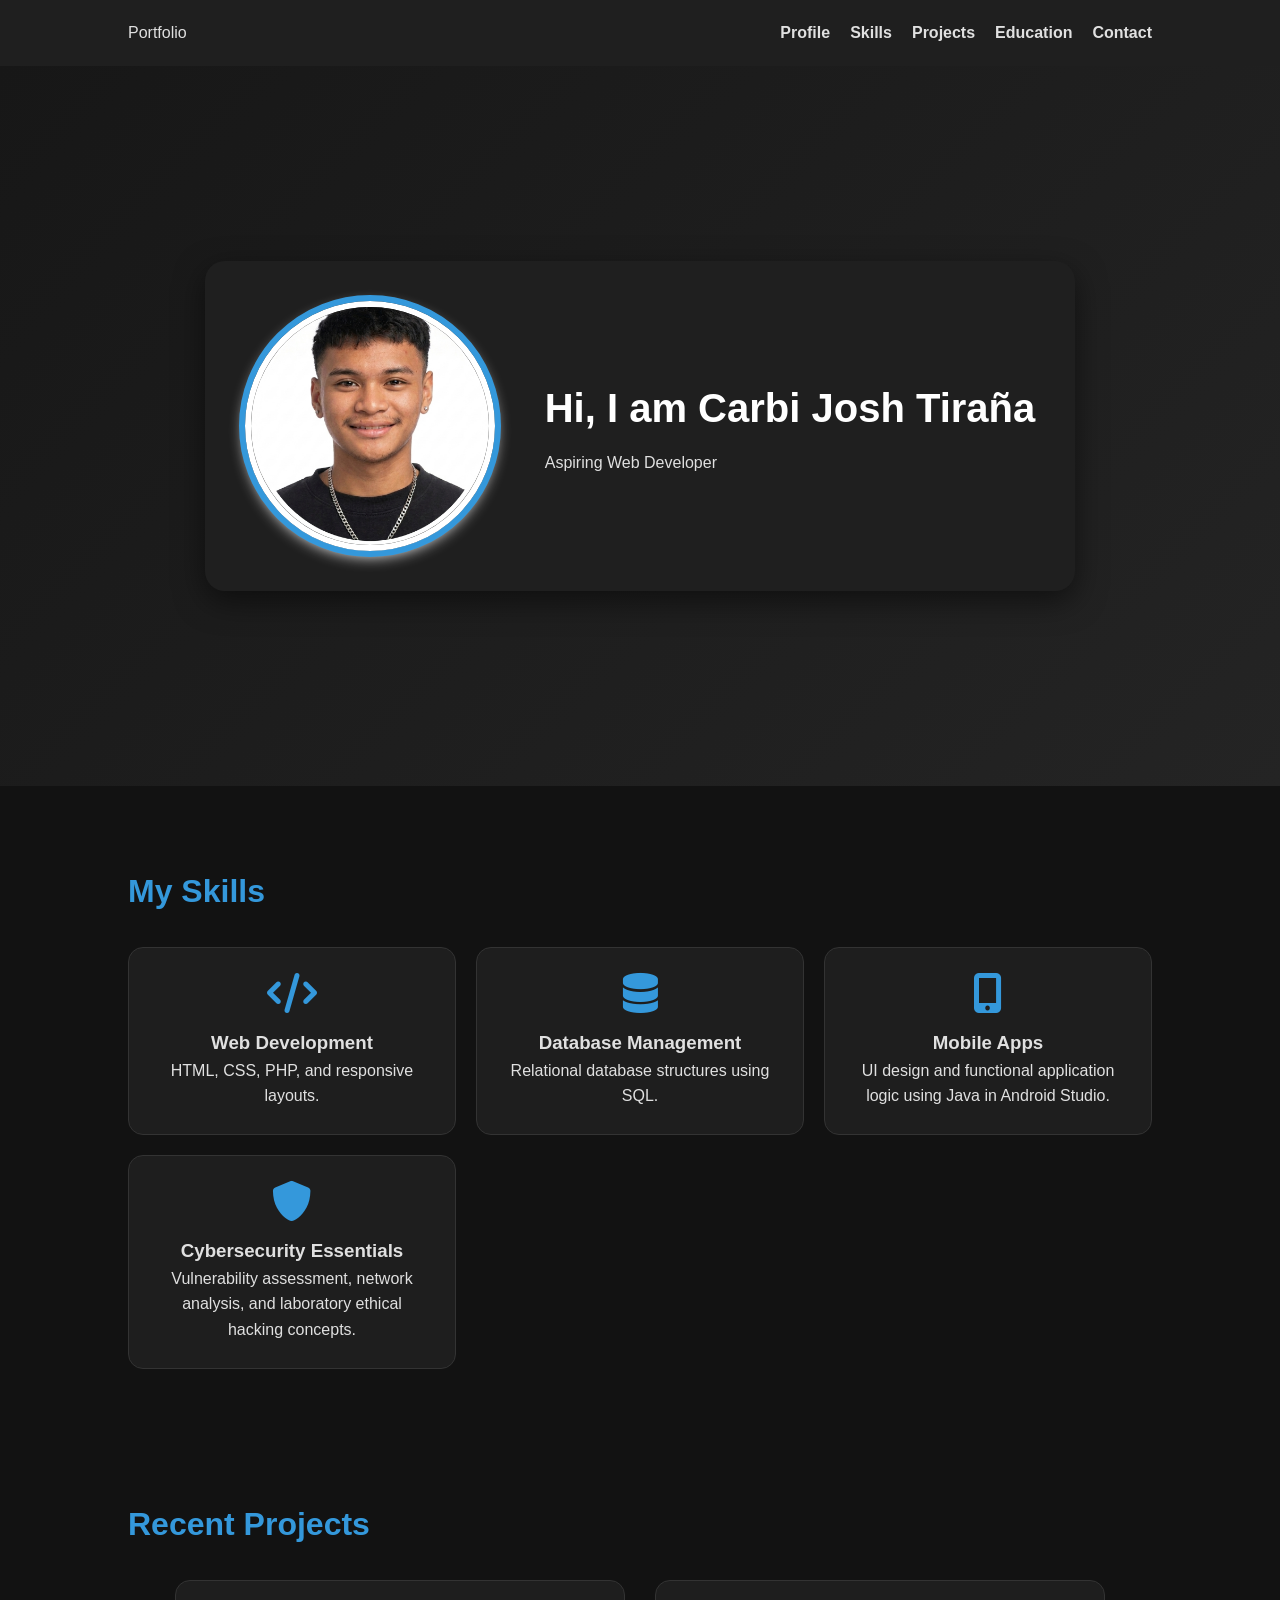
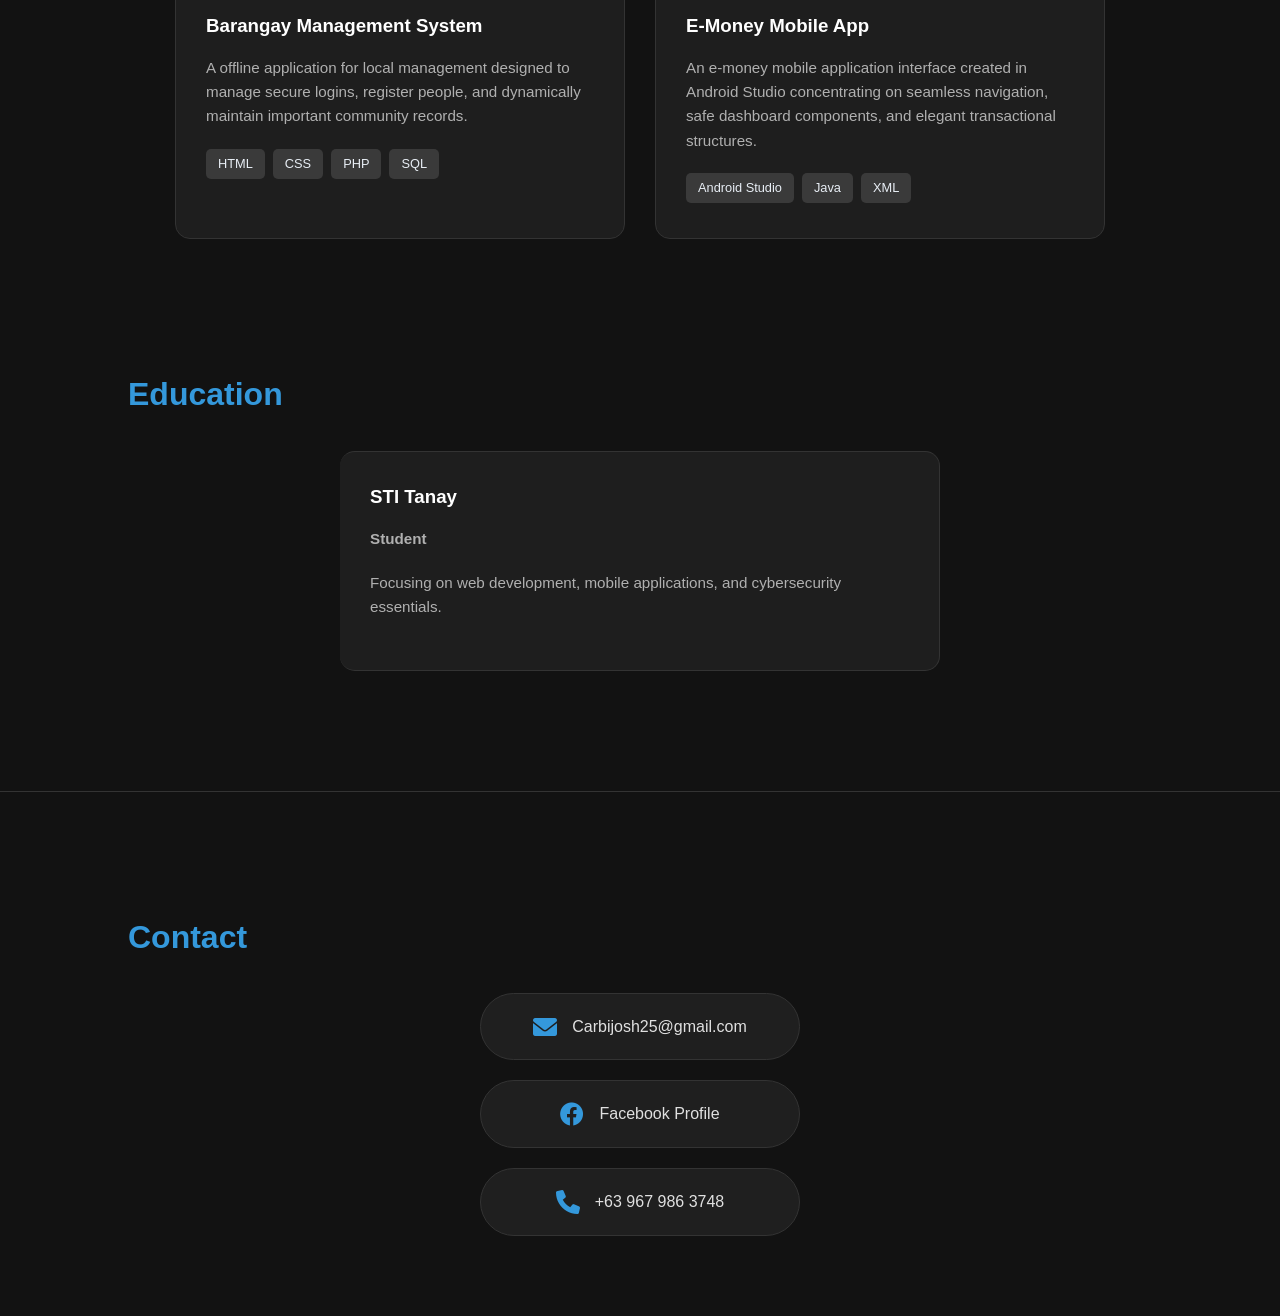
<file: index.html>
<!DOCTYPE html>
<html lang="en">
<head>
    <head>
    <link rel="stylesheet" href="https://cdnjs.cloudflare.com/ajax/libs/font-awesome/6.0.0/css/all.min.css">
    </head>
    <meta charset="UTF-8">
    <meta name="viewport" content="width=device-width, initial-scale=1.0">
    <title>My Portfolio</title>
    <link rel="stylesheet" href="Style.css">
</head>
<body>

    <nav>
        <div class="logo">Portfolio</div>
        <ul>
            <li><a href="#profile" class="active">Profile</a></li>
            <li><a href="#skills">Skills</a></li>
            <li><a href="#projects">Projects</a></li>
            <li><a href="#education">Education</a></li>
            <li><a href="#contact">Contact</a></li>
        </ul>
    </nav>

    <section id="profile">
        <div class="profile-container">
            <img src="carbi.png" alt="Carbi Josh Tiraña" class="profile-pic">
            <div class="profile-text">
                <h1>Hi, I am Carbi Josh Tiraña</h1>
                <p>Aspiring Web Developer</p>
            </div>
        </div>
    </section>
<section id="skills">
    <h2>My Skills</h2>
    <div class="skills-container">
        <div class="skill-card">
            <i class="fas fa-code"></i>
            <h3>Web Development</h3>
            <p>HTML, CSS, PHP, and responsive layouts.</p>
        </div>
        
        <div class="skill-card">
            <i class="fas fa-database"></i>
            <h3>Database Management</h3>
            <p>Relational database structures using SQL.</p>
        </div>
        
        <div class="skill-card">
            <i class="fas fa-mobile-alt"></i>
            <h3>Mobile Apps</h3>
            <p>UI design and functional application logic using Java in Android Studio.</p>
        </div>
        
        <div class="skill-card">
            <i class="fas fa-shield-alt"></i>
            <h3>Cybersecurity Essentials</h3>
            <p>Vulnerability assessment, network analysis, and laboratory ethical hacking concepts.</p>
        </div>
    </div>
</section>
    
<section id="projects">
    <h2>Recent Projects</h2>
    <div class="project-container">
        <div class="card">
            <h3>Barangay Management System</h3>
            <p>A offline  application for local management designed to manage secure logins, register people, and dynamically maintain important community records.</p>
            <div class="tags">
                <span>HTML</span><span>CSS</span><span>PHP</span><span>SQL</span>
            </div>
        </div>
        <div class="card">
            <h3>E-Money Mobile App</h3>
            <p>An e-money mobile application interface created in Android Studio concentrating on seamless navigation, safe dashboard components, and elegant transactional structures.</p>
            <div class="tags">
                <span>Android Studio</span><span>Java</span><span>XML</span>
            </div>
        </div>
    </div>
</section>
</section>

   <section id="education">
    <h2>Education</h2>
    <div class="card">
        <h3>STI Tanay</h3> <p><strong>Student</strong></p>
         <p>Focusing on web development, mobile applications, and cybersecurity essentials.</p>
    </div>
</section>

<hr class="section-divider">

<section id="contact">
    <h2>Contact</h2>
    <div class="contact-container">
        <a href="mailto:Carbijosh25@gmail.com" class="contact-card">
            <i class="fas fa-envelope"></i>
            <span>Carbijosh25@gmail.com</span>
        </a>
        
        <a href="https://www.facebook.com/share/1EadQpsjYj/" target="_blank" class="contact-card">
            <i class="fab fa-facebook"></i>
            <span>Facebook Profile</span>
        </a>
        
        <a href="tel:+639679863748" class="contact-card">
            <i class="fas fa-phone"></i>
            <span>+63 967 986 3748</span>
        </a>
    </div>
</section>
</body>
</html>
</file>
<file: Style.css>
/* --- Global Styles --- */
* { margin: 0; padding: 0; box-sizing: border-box; }
html { scroll-behavior: smooth; }
body { 
    font-family: 'Segoe UI', sans-serif; 
    line-height: 1.6; 
    background-color: #121212; 
    color: #e0e0e0; 
}

/* --- Navigation --- */
nav { 
    display: flex; 
    justify-content: space-between; 
    padding: 20px 10%; 
    background: #1f1f1f; 
    position: sticky; 
    top: 0; 
    z-index: 1000;
}
nav ul { display: flex; list-style: none; gap: 20px; }
nav a { color: #e0e0e0; text-decoration: none; font-weight: bold; }

/* --- Sections --- */
section { 
    padding: 80px 10%; 
    min-height: auto; 
    padding-bottom: 50px; 
}
h2 { color: #3498db; margin-bottom: 30px; font-size: 2rem; }

/* --- Profile Section --- */
#profile {
    background: linear-gradient(135deg, #171717 0%, #242424 100%);
    min-height: 80vh;
    display: flex;
    align-items: center;
    justify-content: center;
    padding: 50px;
}
.profile-container {
    display: flex;
    align-items: center;
    gap: 50px;
    padding: 40px;
    background: #1f1f1f;
    border-radius: 20px;
    box-shadow: 0 10px 30px rgba(0,0,0,0.5);
    transition: transform 0.4s ease;
}
.profile-container:hover { transform: translateY(-5px); }
.profile-pic {
    width: 250px;
    height: 250px;
    object-fit: cover;
    border-radius: 50%;
    border: 6px solid #ffffff; 
    outline: 6px solid #3498db; 
    box-shadow: 0 5px 15px rgb(255, 255, 255);
    transition: 0.5s ease;
}
.profile-pic:hover {
    transform: rotate(5deg) scale(1.05);
    outline-color: #f3f5f6;
}
.profile-text h1 { font-size: 2.5rem; color: #ffffff; margin-bottom: 10px; }

/* --- Skills Section --- */
.skills-container {
    display: grid;
    grid-template-columns: repeat(auto-fit, minmax(250px, 1fr));
    gap: 20px;
    margin-top: 20px;
}
.skill-card {
    background: #1e1e1e;
    padding: 25px;
    border-radius: 15px;
    border: 1px solid #333;
    transition: 0.3s ease;
    text-align: center;
}
.skill-card:hover {
    border-color: #3498db;
    transform: translateY(-10px);
    box-shadow: 0 10px 20px rgba(52, 152, 219, 0.2);
}
.skill-card i {
    font-size: 2.5rem;
    color: #3498db;
    margin-bottom: 15px;
    display: block;
}

/* --- Projects Section --- */
.project-container {
    display: flex;
    justify-content: center;
    gap: 30px;
    flex-wrap: wrap;
    margin-top: 30px;
}
.card { 
    background: #1e1e1e; 
    padding: 30px; 
    border-radius: 15px; 
    border: 1px solid #333; 
    width: 450px;
    transition: 0.3s; 
}
.card:hover { border-color: #3498db; transform: translateY(-5px); }
.card h3 { color: #ffffff; margin-bottom: 15px; }
.card p { color: #b0b0b0; margin-bottom: 20px; font-size: 0.95rem; }
.tags span {
    display: inline-block;
    background: #3a3a3a;
    color: #e8eef5;
    padding: 5px 12px;
    border-radius: 5px;
    font-size: 0.8rem;
    margin-right: 8px;
    margin-bottom: 5px;
}

/* --- Education and Contact Sections --- */
#education, #contact {
    padding: 80px 10%;
    width: 100%;
    text-align: left;
}

/* Gray Line na sagad hanggang dulo */
.section-divider {
    border: 0;
    border-top: 1px solid #333;
    width: 100%;
    margin: 40px 0; /* Ito ang nagbibigay ng space para hindi dumikit sa box */
}

/* Pag-center ng mga box */
#education .card, 
.contact-container {
    width: 100%;
    max-width: 600px;
    margin: 0 auto; 
    border-left: 0px; 
}
.contact-container {
    display: flex;
    flex-direction: column;
    align-items: center;
    gap: 20px;
}
.contact-card {
    display: flex;
    align-items: center;
    gap: 15px;
    background: #1f1f1f;
    padding: 20px 40px;
    border-radius: 50px;
    text-decoration: none;
    color: #e0e0e0;
    border: 1px solid #333;
    transition: 0.3s;
    width: 320px;
    justify-content: center;
}
.contact-card:hover {
    border-color: #3498db;
    transform: scale(1.05);
    color: #ffffff;
}
.contact-card i { font-size: 1.5rem; color: #3498db; }

/* --- Responsive --- */
@media (max-width: 768px) {
    nav ul { display: none; }
    .profile-container { flex-direction: column; text-align: center; }
    .card, .contact-card { width: 100%; }
}
</file>
